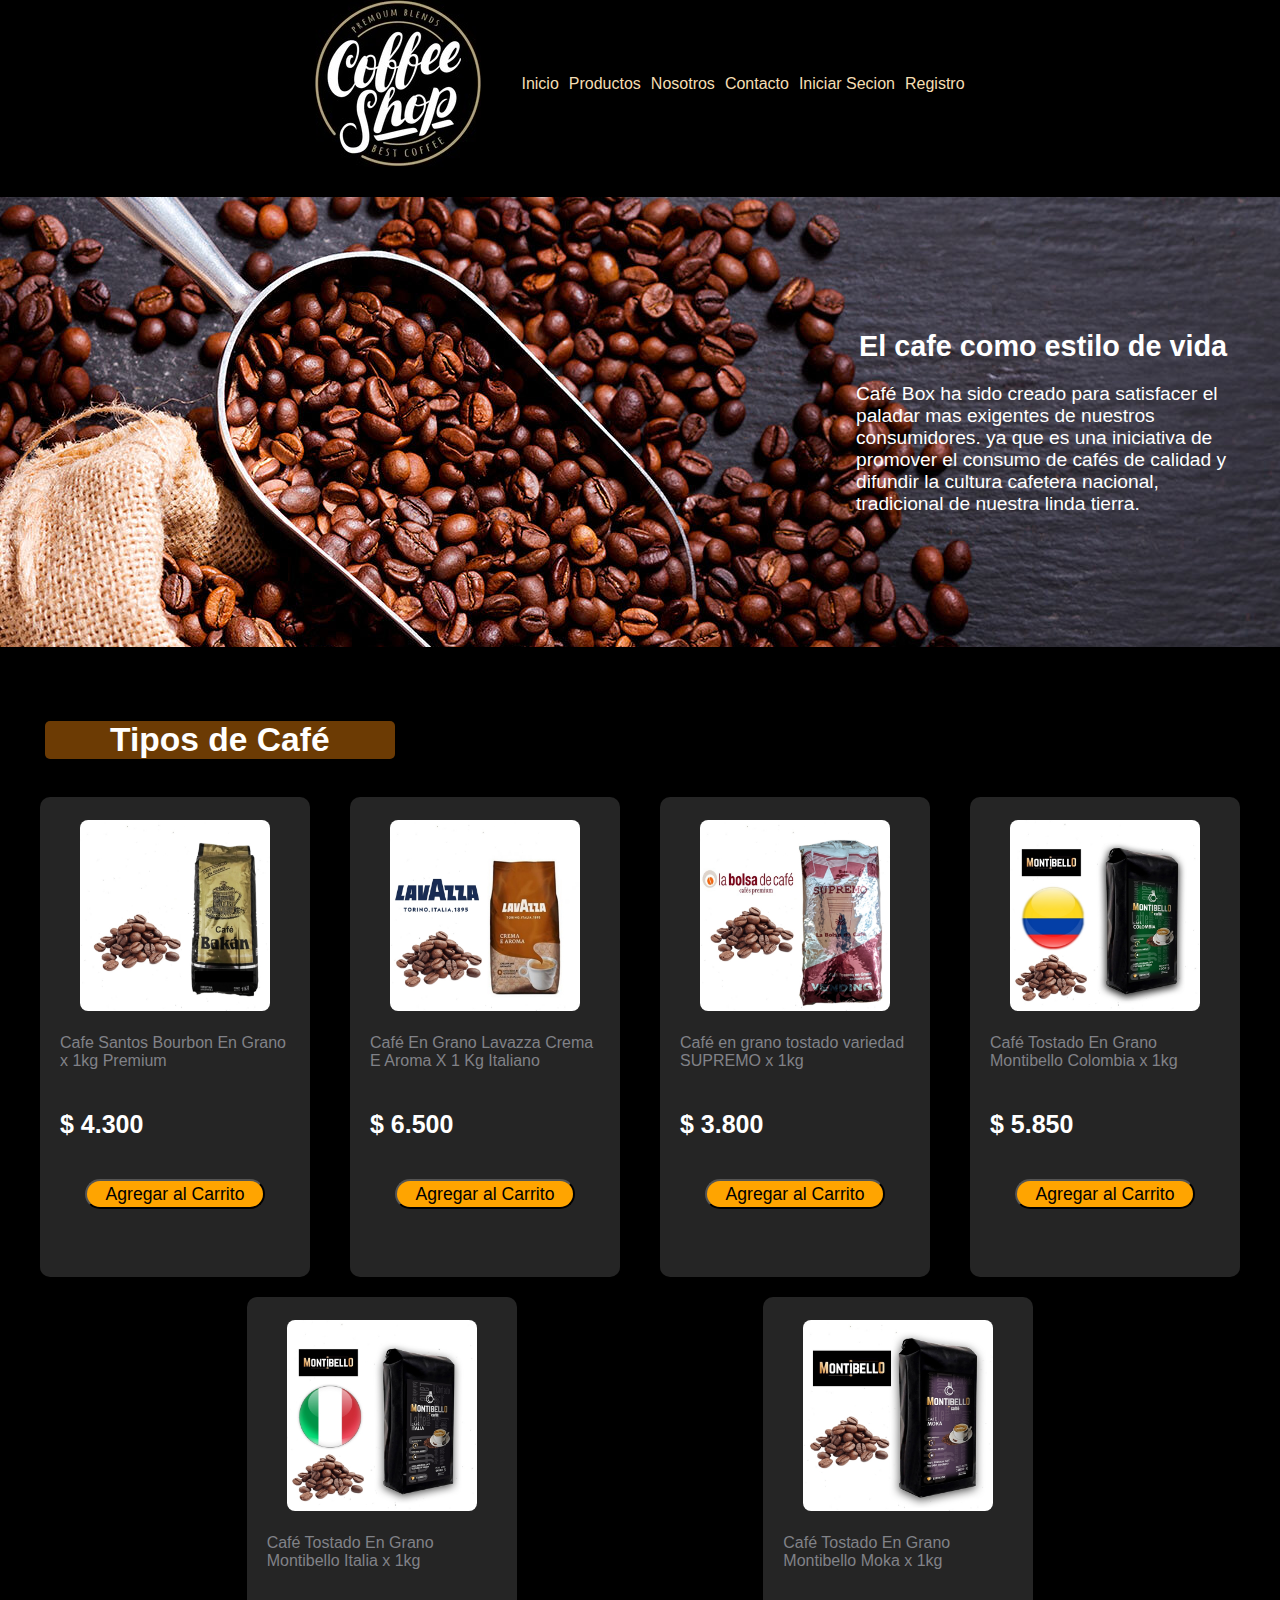
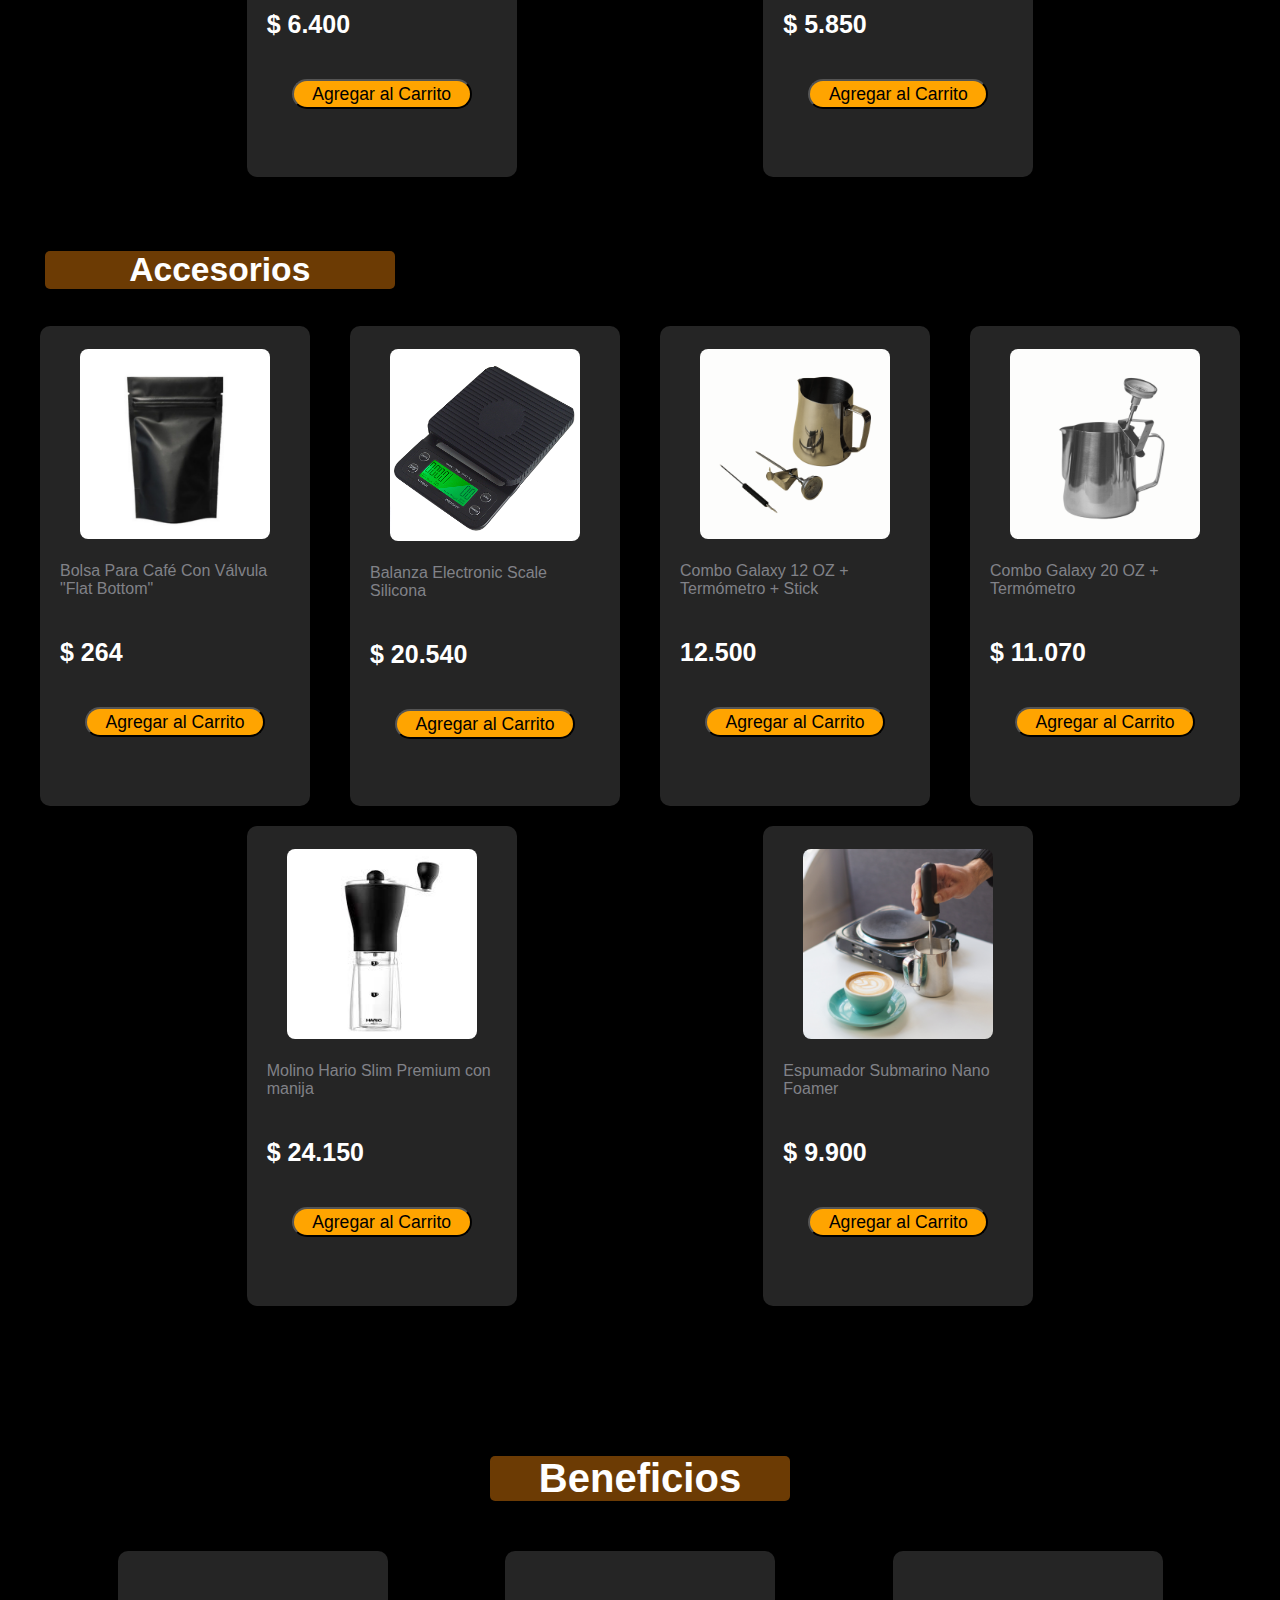
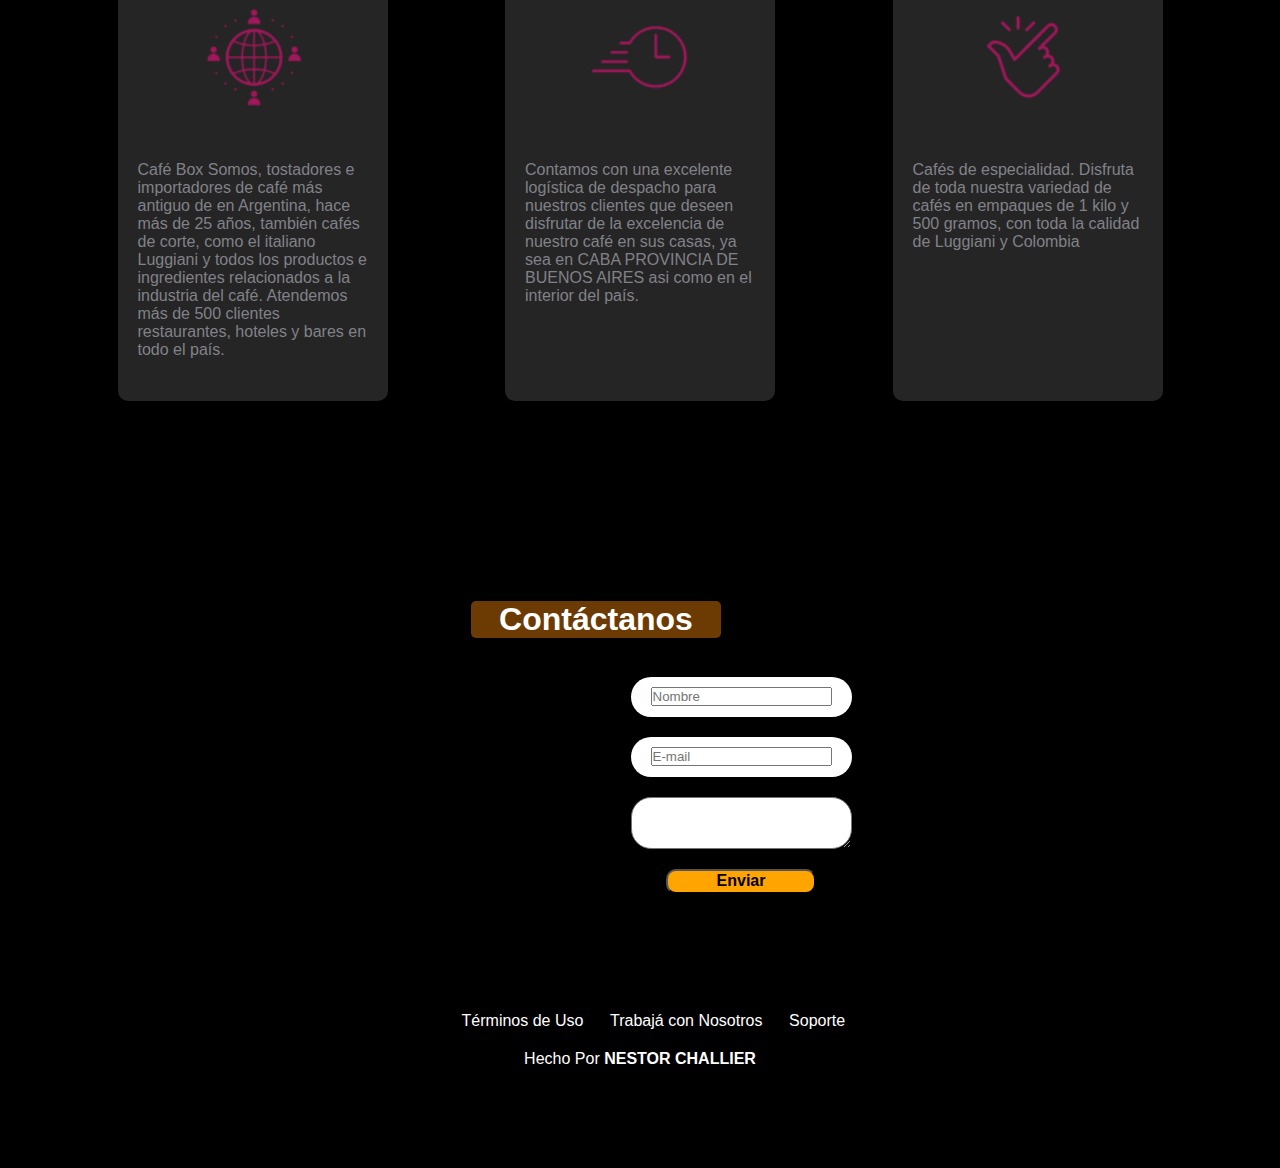
<file: index.html>
<!-- @format -->

<!DOCTYPE html>
<html lang="en">
  <head>
    <meta charset="UTF-8" />
    <meta http-equiv="X-UA-Compatible" content="IE=edge" />
    <meta name="viewport" content="width=device-width, initial-scale=1.0" />
    <link rel="stylesheet" href="./style.css" />
    <link rel="stylesheet" href="./mediaQueri.css">
    <title>CaféBox</title>
    <link rel="shortcut icon" href="./assets/LOGO,%20FAVICON/coffeeshop.jpg" type="image/x-icon" />
  </head>
  <body>
    <header id="header">
      <!-- inicia navBar -->
      <nav class="contein__navbar">
          <img src="./assets/LOGO, FAVICON/coffeeshop1.png" alt="logo de la empresa" />
        <label for="menu-toggle" class="menu-label">
          <img src="./assets/imgMenuHamburgusa/menu.png" alt="es una imagen del menu hamburguesa" class="img-menu-hambur"/>
        </label>
        <input type="checkbox" id="menu-toggle" />
          <ul class="navbar--list">
            <li><a href="#header">Inicio</a></li>
            <li><a href="#Productos">Productos</a></li>
            <li><a href="#nosotros">Nosotros</a></li>
            <li><a href="#contacto">Contacto</a></li>
            <li><a href="./iniciarSecion.html">Iniciar Secion</a></li>
            <li><a href="./registro.html">Registro</a></li>
          </ul>
      </nav>
    </header>
      <!-- termina naBvar -->
      <!-- inicia hero -->
      <section id="nosotros" class="hero">
        <div class="hero__container">
          <div class="descripcion__nosotros">
            <div class="description__nosotros--texto">
              <h2>El cafe como estilo de vida</h2>
              <p>
                Café Box ha sido creado para satisfacer el paladar mas exigentes de nuestros consumidores. ya que es una iniciativa de promover el consumo de cafés de calidad y difundir la cultura
                cafetera nacional, tradicional de nuestra linda tierra.
              </p>
            </div>
          </div>
        </div>

        <div class="container__nosotros--mobile">
        <div class="texto__nosotros--mobile">
              <h2>El cafe como estilo de vida</h2>
              <p>
                Café Box ha sido creado para satisfacer el paladar mas exigentes de nuestros consumidores. ya que es una iniciativa de promover el consumo de cafés de calidad y difundir la cultura
                cafetera nacional, tradicional de nuestra linda tierra.
              </p>
            </div>
          </div>
      </section>


      <!-- termina hero -->
      <!-- inicia productos cafe -->
      <section id="Productos" class="conteiner">
        <article class="article__conteiner--cafe">
          <div class="textDescripcion">
            <h2>Tipos de Café</h2>
          </div>
          <div class="productos">
            <div class="productos__cafe">
              <div class="bg--card card">
                <img src="./assets/CAFE/Cafe Santos Bourbon En Grano x 1kg.jpg" alt="" class="img__produc1" />
                <div class="contenier__description--card">
                  <p>Cafe Santos Bourbon En Grano x 1kg Premium</p>
                  <strong>$ 4.300</strong>
                  <div class="btn-add">
                    <button>Agregar al Carrito</button>
                  </div>
                </div>
              </div>
            </div>
            <div class="productos__cafe">
              <div class="bg--card card">
                <img src="./assets/CAFE/Café En Grano Lavazza Crema E Aroma X 1 Kg Italiano.jpg" alt="" class="img__produc1" />
                <div class="contenier__description--card">
                  <p>Café En Grano Lavazza Crema E Aroma X 1 Kg Italiano</p>
                  <strong> $ 6.500</strong>
                  <div class="btn-add">
                    <button>Agregar al Carrito</button>
                  </div>
                </div>
              </div>
            </div>
            <div class="productos__cafe">
              <div class="bg--card card">
                <img src="./assets/CAFE/Café en grano tostado variedad SUPREMO x 1kg.jpg" alt="" class="img__produc1" />
                <div class="contenier__description--card">
                  <p>Café en grano tostado variedad SUPREMO x 1kg</p>
                  <strong>$ 3.800</strong>
                  <div class="btn-add">
                    <button>Agregar al Carrito</button>
                  </div>
                </div>
              </div>
            </div>
            <div class="productos__cafe">
              <div class="bg--card card">
                <img src="./assets/CAFE/Café Tostado En Grano Premium Montibello Colombia x 1kg.jpg" alt="" class="img__produc1" />
                <div class="contenier__description--card">
                  <p>Café Tostado En Grano Montibello Colombia x 1kg</p>
                  <strong>$ 5.850</strong>
                  <div class="btn-add">
                    <button>Agregar al Carrito</button>
                  </div>
                </div>
              </div>
            </div>
            <div class="productos__cafe">
              <div class="bg--card card">
                <img src="./assets/CAFE/Café Tostado En Grano Premium Montibello Italia x 1kg.jpg" alt="" class="img__produc1" />
                <div class="contenier__description--card">
                  <p>Café Tostado En Grano Montibello Italia x 1kg</p>
                  <strong>$ 6.400</strong>
                  <div class="btn-add">
                    <button>Agregar al Carrito</button>
                  </div>
                </div>
              </div>
            </div>
            <div class="productos__cafe">
              <div class="bg--card card">
                <img src="./assets/CAFE/Café Tostado En Grano Premium Montibello Moka x 1kg.jpg" alt="" class="img__produc1" />
                <div class="contenier__description--card">
                  <p>Café Tostado En Grano Montibello Moka x 1kg</p>
                  <strong>$ 5.850</strong>
                  <div class="btn-add">
                    <button>Agregar al Carrito</button>
                  </div>
                </div>
              </div>
            </div>
          </div>
        </article>
        <!-- termina productos cefe -->
        <div class="textDescripcion">
          <h2>Accesorios</h2>
        </div>

        <!-- inicia accesorios cafe -->
        <article class="section__conteiner--accesorios">
          <div class="productos">
            <div class="productos__cafe">
              <div class="bg--card card">
                <img src="./assets/ACCESORIOS/BOLSA PARA CAFÉ CON VÁLVULA STAND UP.png" alt="" class="img__produc1" />
                <div class="contenier__description--card">
                  <p>Bolsa Para Café Con Válvula "Flat Bottom"</p>
                  <strong>$ 264</strong>
                  <div class="btn-add">
                    <button>Agregar al Carrito</button>
                  </div>
                </div>
              </div>
            </div>
            <div class="productos__cafe">
              <div class="bg--card card">
                <img src="./assets/ACCESORIOS/Balanza.png" alt="" class="img__produc1" />
                <div class="contenier__description--card">
                  <p>Balanza Electronic Scale Silicona</p>
                  <strong>$ 20.540</strong>
                  <div class="btn-add">
                    <button>Agregar al Carrito</button>
                  </div>
                </div>
              </div>
            </div>
            <div class="productos__cafe">
              <div class="bg--card card">
                <img src="./assets/ACCESORIOS/COMBO GALAXY 12 OZ mas TERMÓMETRO mas STICK.png" alt="" class="img__produc1" />
                <div class="contenier__description--card">
                  <p>Combo Galaxy 12 OZ + Termómetro + Stick</p>
                  <strong>12.500</strong>
                  <div class="btn-add">
                    <button>Agregar al Carrito</button>
                  </div>
                </div>
              </div>
            </div>
            <div class="productos__cafe">
              <div class="bg--card card">
                <img src="./assets/ACCESORIOS/COMBO GALAXY 20 OZ mas TERMÓMETO.png" alt="" class="img__produc1" />
                <div class="contenier__description--card">
                  <p>Combo Galaxy 20 OZ + Termómetro</p>
                  <strong>$ 11.070</strong>
                  <div class="btn-add">
                    <button>Agregar al Carrito</button>
                  </div>
                </div>
              </div>
            </div>
            <div class="productos__cafe">
              <div class="bg--card card">
                <img src="./assets/ACCESORIOS/MOLINO HARIO SLIM.jpg" alt="" class="img__produc1" />
                <div class="contenier__description--card">
                  <p>Molino Hario Slim Premium con manija</p>
                  <strong>$ 24.150</strong>
                  <div class="btn-add">
                    <button>Agregar al Carrito</button>
                  </div>
                </div>
              </div>
            </div>
            <div class="productos__cafe">
              <div class="bg--card card">
                <img src="./assets/ACCESORIOS/ESPUMADOR SUBMINIMAL NANO FOAMER.png" alt="" class="img__produc1" />
                <div class="contenier__description--card">
                  <p>Espumador Submarino Nano Foamer</p>
                  <strong>$ 9.900</strong>
                  <div class="btn-add">
                    <button>Agregar al Carrito</button>
                  </div>
                </div>
              </div>
            </div>
          </div>
        </article>
      </section>
      <!-- termina accesorios cafe -->
      <!-- inicia beneficos -->
      <section>
      <div class="container__beneficios">
      <h2>Beneficios</h2>
        <div class="beneficios__cafe">
          <div class="bg--card card">
            <img class="img__card--beneficios" src="./assets/LOGO, FAVICON/5-80x80.png" alt="">
              <div class="contenier__description--card">
              <p>Café Box Somos, tostadores e importadores de café más antiguo de en Argentina, hace más de 25 años, también cafés de corte, como el italiano Luggiani y todos los productos e ingredientes relacionados a la industria del café. Atendemos más de 500 clientes restaurantes, hoteles y bares en todo el país.</p>
          </div>
        </div>

          <div class="bg--card card">
              <img class="img__card--beneficios" src="./assets/LOGO, FAVICON/3-80x80.png" alt="">
              <div class="contenier__description--card">
              <p>Contamos con una excelente logística de despacho para nuestros clientes que deseen disfrutar de la excelencia de nuestro café en sus casas, ya sea en CABA PROVINCIA DE BUENOS AIRES asi como en el interior del país.</p>
          </div>
        </div>

          <div class="bg--card card">
            <img class="img__card--beneficios" src="./assets/LOGO, FAVICON/2-80x80.png" alt="">            
              <div class="contenier__description--card">
              <p>Cafés de especialidad. Disfruta de toda nuestra variedad de cafés en empaques de 1 kilo y 500 gramos, con toda la calidad de Luggiani y Colombia
              </p>
          </div>
        </div>
      </div>
    </div>
      </section>

      <!-- inicia contacto -->
      <section id="contacto">
        <div class="containerContacto">
        <h2>Contáctanos</h2>
        <div class="containerContacto__text">
          <div class="contacto">
          <iframe src="https://www.google.com/maps/embed?pb=!1m14!1m12!1m3!1d6577.481946419439!2d-58.61788576876393!3d-34.48409475000716!2m3!1f0!2f0!3f0!3m2!1i1024!2i768!4f13.1!5e0!3m2!1ses-419!2sar!4v1668311094107!5m2!1ses-419!2sar" width="250" height="250" style="border:0;" allowfullscreen="" loading="lazy" referrerpolicy="no-referrer-when-downgrade"></iframe>
        </div>
      <form>
        <div class="container__formulario">
      <div class="container__form__input">
        <input type="text" name="nombre" id="nombre" placeholder="Nombre" required="" />
      </div>
      <div class="container__form__input">
        <input type="email" name="email" id="email" placeholder="E-mail" required="" />
      </div>
      <textarea name="mensaje" placeholder="Mensaje" class="textarea" required=""> </textarea>
      <input type="submit" value="Enviar" class="input__submit" />
      </form>
    </div>
    </div>
      </section>
    </header>
    <!-- inicia footer -->
    <footer>
      <div class="container__footer">
      <ul class="enlaces">
        <li><a href="#">Términos de Uso</a></li>
        <li><a href="#">Trabajá con Nosotros</a></li>
        <li><a href="#">Soporte</a></li>
      </ul>
      <p>
        Hecho Por <b>NESTOR CHALLIER</b>
      </p>
    </div>
    </footer>
  </body>
</html>
</file>
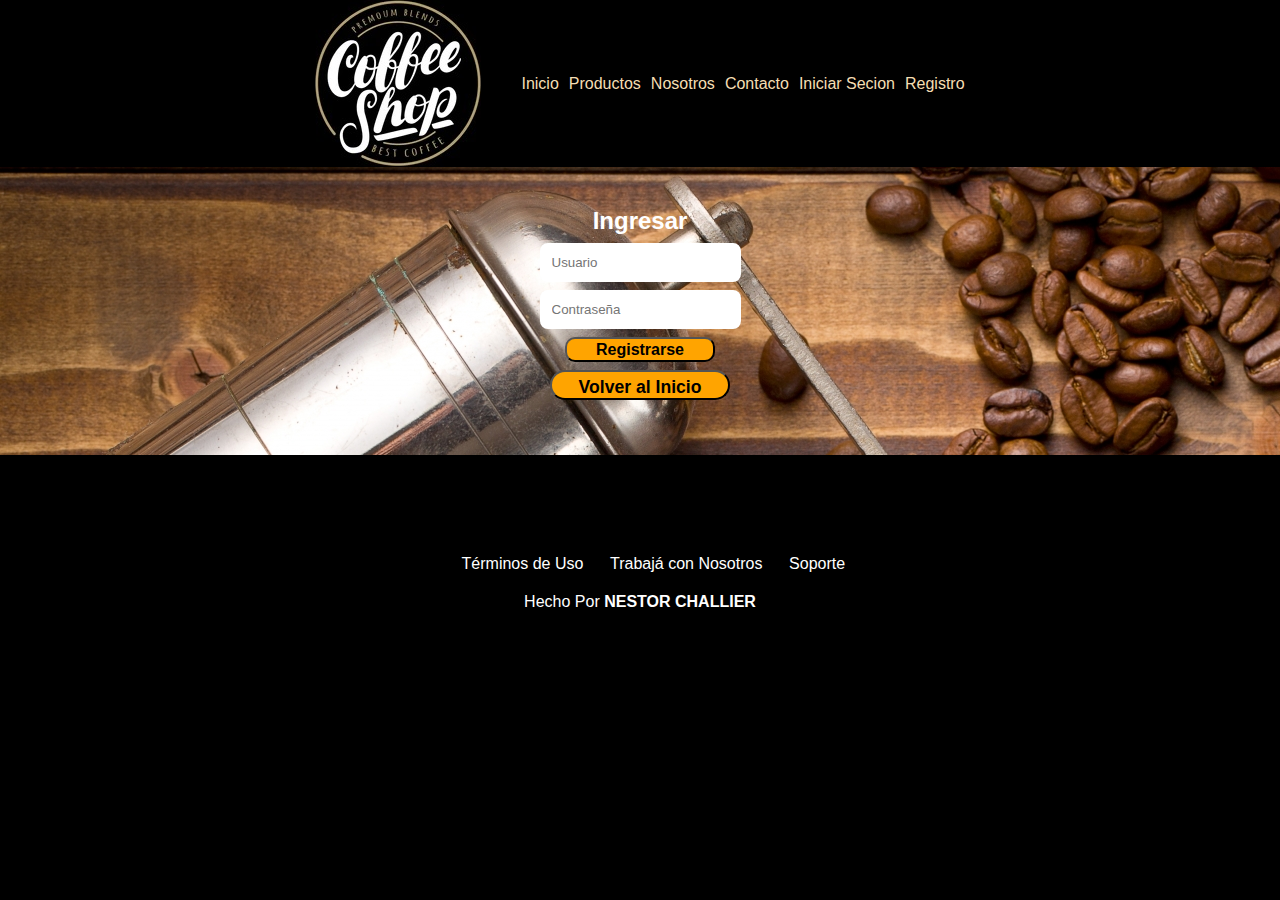
<file: iniciarSecion.html>
<!-- @format -->

<!DOCTYPE html>
<html lang="en">
  <head>
    <meta charset="UTF-8" />
    <meta http-equiv="X-UA-Compatible" content="IE=edge" />
    <meta name="viewport" content="width=device-width, initial-scale=1.0" />
    <link rel="stylesheet" href="./style.css" />
    <link rel="stylesheet" href="./mediaQueri.css">
    <title>CaféBox</title>
    <link rel="shortcut icon" href="./assets/LOGO,%20FAVICON/coffeeshop.jpg" type="image/x-icon" />
  </head>
  <body>
    <header id="header">
      <!-- inicia navBar -->
       <nav class="contein__navbar">
          <img src="./assets/LOGO, FAVICON/coffeeshop1.png" alt="logo de la empresa" />
        <label for="menu-toggle" class="menu-label">
          <img src="./assets/imgMenuHamburgusa/menu.png" alt="es una imagen del menu hamburguesa" class="img-menu-hambur"/>
        </label>
        <input type="checkbox" id="menu-toggle" />
          <ul class="navbar--list">
            <li><a href="./#header">Inicio</a></li>
            <li><a href="./#Productos">Productos</a></li>
            <li><a href="./#nosotros">Nosotros</a></li>
            <li><a href="./#contacto">Contacto</a></li>
            <li><a href="./iniciarSecion.html">Iniciar Secion</a></li>
            <li><a href="./registro.html">Registro</a></li>
          </ul>
      </nav>
      </header>
      <!-- termina naBvar -->
     <form>
        <div class="container__registro">
            <h2>Ingresar</h2>
            <div>
              <input class="registrarme" name="Usuario" id="usuario" type="text" placeholder="Usuario">
            </div>
            <div>
              <input class="registrarme" name="password" id="contraseña" type="password" placeholder="Contraseña">
            </div>

            <a href="./index.html"><input type="submit" value="Registrarse" class="input__submit"></a>
            
            <button class="btn-add btn "><a href="./index.html">Volver al Inicio</a></button>
          </div>
      </form>

    <!-- inicia footer -->
     <footer>
      <div class="container__footer">
      <ul class="enlaces">
        <li><a href="#">Términos de Uso</a></li>
        <li><a href="#">Trabajá con Nosotros</a></li>
        <li><a href="#">Soporte</a></li>
      </ul>
      <p>
        Hecho Por <b>NESTOR CHALLIER</b>
      </p>
    </div>
    </footer>
  </body>
</html>
</file>
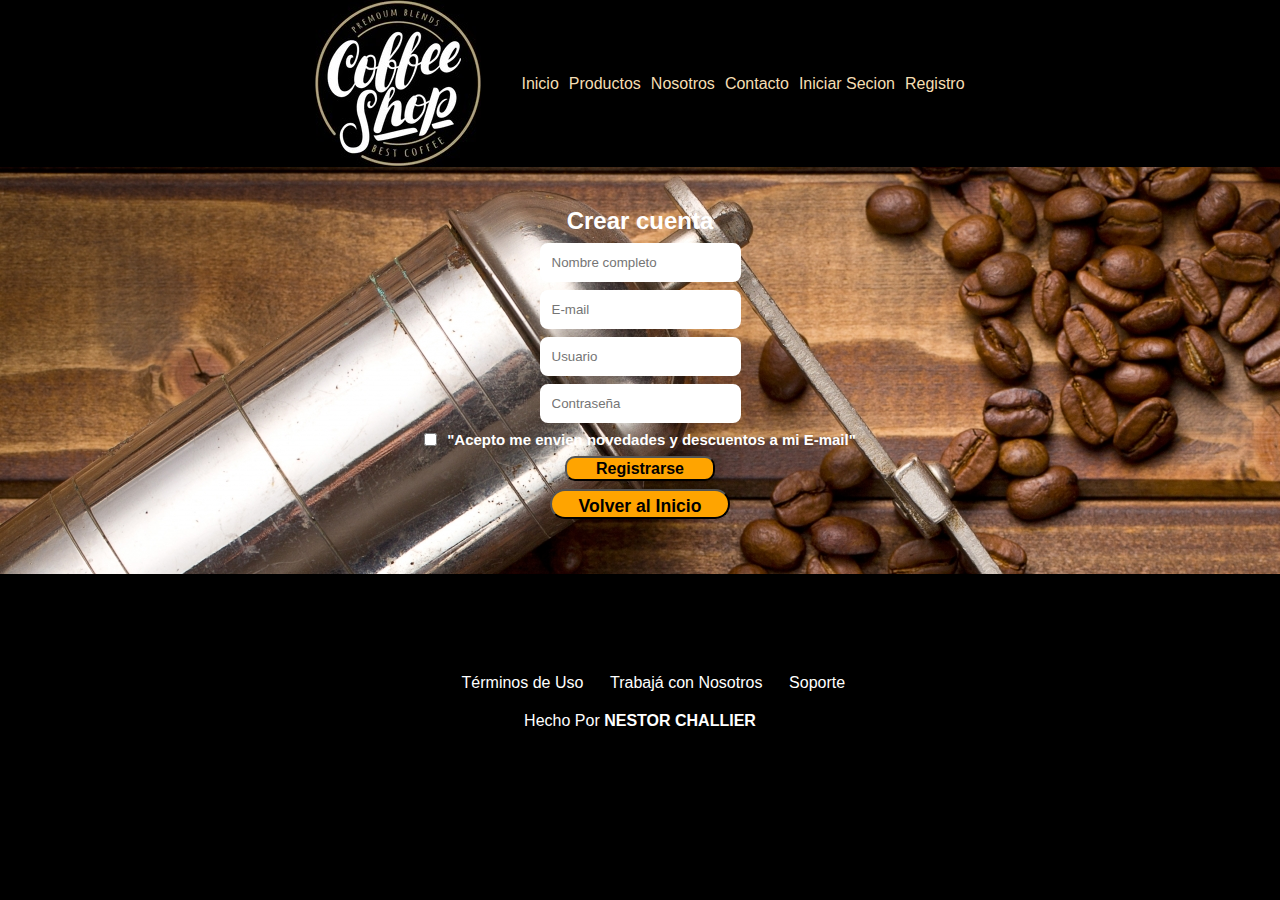
<file: registro.html>
<!-- @format -->

<!DOCTYPE html>
<html lang="en">
  <head>
    <meta charset="UTF-8" />
    <meta http-equiv="X-UA-Compatible" content="IE=edge" />
    <meta name="viewport" content="width=device-width, initial-scale=1.0" />
    <link rel="stylesheet" href="./style.css" />
    <link rel="stylesheet" href="./mediaQueri.css">
    <title>CaféBox</title>
    <link rel="shortcut icon" href="./assets/LOGO,%20FAVICON/coffeeshop.jpg" type="image/x-icon" />
  </head>
  <body>
    <header id="header">
      <!-- inicia navBar -->
      <nav class="contein__navbar">
          <img src="./assets/LOGO, FAVICON/coffeeshop1.png" alt="logo de la empresa" />
        <label for="menu-toggle" class="menu-label">
          <img src="./assets/imgMenuHamburgusa/menu.png" alt="es una imagen del menu hamburguesa" class="img-menu-hambur"/>
        </label>
        <input type="checkbox" id="menu-toggle" />
          <ul class="navbar--list">
            <li><a href="./#header">Inicio</a></li>
            <li><a href="./#Productos">Productos</a></li>
            <li><a href="./#nosotros">Nosotros</a></li>
            <li><a href="./#contacto">Contacto</a></li>
            <li><a href="./iniciarSecion.html">Iniciar Secion</a></li>
            <li><a href="./registro.html">Registro</a></li>
          </ul>
      </nav>
    </header>
      <!-- termina naBvar -->
    </header>
    <form>
        <div class="container__registro">
            <h2>Crear cuenta</h2>
            <div>
              <input class="registrarme" name="name" id="name" type="text" placeholder="Nombre completo">
            </div>
            <div>
              <input class="registrarme" name="correo" id="correo" type="text" placeholder="E-mail" >
            </div>
            <div>
              <input class="registrarme" name="Usuario" id="usuario" type="text" placeholder="Usuario">
            </div>
            <div>
              <input class="registrarme" name="password" id="contraseña" type="password" placeholder="Contraseña">
            </div>

            <div class="check__novedades">
              <input type="checkbox" id="checkbox1">
              <label for="checkbox1" class="label-registrarse">"Acepto me envien novedades y descuentos a mi E-mail"</label>
            </div>

            <a href="./index.html"><input type="submit" value="Registrarse" class="input__submit"></a>
            <button class="btn-add btn "><a href="./index.html">Volver al Inicio</a></button>
          </div>
      </form>
      
    <!-- inicia footer -->
        <footer>
      <div class="container__footer">
      <ul class="enlaces">
        <li><a href="#">Términos de Uso</a></li>
        <li><a href="#">Trabajá con Nosotros</a></li>
        <li><a href="#">Soporte</a></li>
      </ul>
      <p>
        Hecho Por <b>NESTOR CHALLIER</b>
      </p>
    </div>
    </footer>
  </body>
</html>
</file>
<file: style.css>
@import url(<link href="https://fonts.googleapis.com/css2?family=Poppins:wght@300;400&display=swap" rel="stylesheet">);

* {
  margin: 0;
  padding: 0;
  box-sizing: border-box;
  font-family: "Poppins", sans-serif;
  list-style-type: none;
  text-decoration: none;
}

:root {
  --background: #000000;
  --color-text: #000000;
  --bg-card: #979DAC;
  --colores-iconos: #ffa400;
  --color: #fc2933;
  --color-text: #ffffff;
  --btn: linear-gradient(90deg, rgb(255, 123, 0) 20%, rgb(251, 47, 16) 95%);
  --bg-card: rgba(37, 37, 37, 1);
}

body {
  width: 100%;
  margin: auto;
  background: var(--background);
  max-width: 1900px;
}

/*CONTENEDORES GENERALES*/

.conteiner {
  margin: 20px;
}

.containerContacto {
  display: flex;
  justify-content: space-between;
  gap: 20px;
  margin: 20px;
}

.containerContacto__text h2,
p {
  color: white;
}

/*NAVBAR*/
.img-menu-hambur {
  width: 35px;
  height: 40px;
}

#menu-toggle,
.menu-label {
  display: none;
}

#cart-toggle:checked+.cart {
  display: flex;
}

.contein__navbar {
  width: 100%;
  display: flex;
  align-items: center;
  justify-content: center;
  gap: 40px;
}

.navbar--list a {
  color: wheat;
}

.navbar--list {
  display: flex;
  gap: 10px;
  align-items: center;
  justify-content: center;
  text-decoration: none;
  list-style: none;
}

/*HERO*/
.hero__container {
  width: 100%;
  height: 450px;
  background-image: url("./assets/HERO  CAFE/Banner-Café.jpg");
  background-repeat: no-repeat;
  margin: 30px 0px;
}

.descripcion__nosotros {
  width: 100%;
  display: flex;
  justify-content: flex-end;

}

.description__nosotros--texto {
  width: 30%;
  height: 450px;
  display: flex;
  flex-direction: column;
  align-items: center;
  justify-content: center;
  gap: 20px;
  font-size: 1.20rem;
  margin-right: 45px;
  padding: 5px;

}

.textDescripcion {
  max-width: 350px;
  display: flex;
  justify-content: center;
  color: var(--color-text);
  margin: 6% 2% 3% 2%;
  background-color: #6c3b04;
  border-radius: 5px;
  font-size: 1.40em;
}

.productos {
  display: flex;
  justify-content: space-evenly;
  flex-wrap: wrap;

  gap: 20px;
}

/*CARD*/
.bg--card {
  background-color: var(--bg-card);
  border-radius: 10px;
}

.card {
  width: 270px;
  display: flex;
  flex-direction: column;
  align-items: center;
  gap: 20px;
  padding: 20px;
}

/*PRODUCTOS*/
.img__produc1 {
  width: 190px;
  border-radius: 8px;
  margin: 3px;
}

.productos__cafe {
  display: flex;
  height: 480px;
}

.productos__cafe,
.bg--card {
  transition: all 200ms;
  position: relative;
}

.productos__cafe:hover,
.bg--card:hover {
  transform: scale(1.15);
  z-index: 2;
  border: solid 1px whitesmoke;
}

p,
strong,
h2 {
  color: white;
}

.contenier__description--card {
  display: flex;
  flex-direction: column;
  gap: 40px;
}

.contenier__description--card strong {
  font-size: 25px;
  font-weight: 600;
}

.contenier__description--card p {
  color: #818288;
}

.container__nosotros--mobile {
  width: 100%;
  display: flex;
  justify-content: center;
}

.texto__nosotros--mobile {
  width: 75%;
  display: flex;
  align-items: center;
  flex-direction: column;
  background-color: var(--bg-card);
  font-size: 1.25rem;
  border-radius: 20px;
  padding: 15px;
}

.texto__nosotros--mobile p {
  color: #818288;
  margin-top: 25px;
}

button {
  width: 180px;
  height: 30px;
  border-radius: 15px;
  cursor: pointer;
  background-color: #ffa400;
  font-weight: 500;
  font-size: 1.1em;
}

.btn-add {
  display: flex;
  align-items: center;
  flex-direction: column;
  justify-content: flex-end;
  margin-bottom: 15px;
  color: black;
}

/* beneficios */

.container__beneficios {
  width: 100%;
  display: flex;
  flex-direction: column;
  align-items: center;
  margin-top: 150px;
  margin-bottom: 50px;
}

.container__beneficios h2 {
  width: 300px;
  background-color: #6c3b04;
  display: flex;
  flex-direction: column;
  align-items: center;
  font-size: 2.5em;
  border-radius: 5px;
}


.beneficios__cafe {
  width: 100%;
  display: flex;
  justify-content: space-evenly;
  height: 450px;
  margin: 50px 0px 150px 0px;
}

.img__card--beneficios {
  width: 100px;
  margin: 35px 0px;
}

/* CONTACTO */
.containerContacto {
  width: 90%;
  display: flex;
  justify-content: center;
  flex-direction: column;
  align-items: center;
}

.containerContacto h2 {
  display: flex;
  justify-content: center;
  flex-direction: column;
  align-items: center;
  width: 250px;
  color: white;
  background-color: #6c3b04;
  border-radius: 5px;
  font-size: 2em;
}

.containerContacto__text {
  width: 100%;
  display: flex;
  justify-content: center;
  align-items: center;
  gap: 40px;
}

.container__formulario {
  width: 100%;
  display: flex;
  flex-direction: column;
  justify-content: center;
  align-items: center;
  gap: 20px;
}

.container__form__input {
  display: flex;
  align-items: center;
  width: 100%;
  height: 40px;
  background-color: white;
  padding: 0px 20px;
  gap: 100px;
  border-radius: 20px;
}

.container--Contacto {
  display: flex;
  flex-direction: column;
  align-items: center;
  gap: 40px;
}

.input__submit {
  width: 150px;
  border-radius: 10px;
  height: 25px;
  font-weight: 600;
  font-size: 1em;
  color: black;
  background-color: #ffa400;
}

.btn a {
  color: #000000;
  font-weight: 600;
}

.textarea {
  width: 100%;
  border-radius: 20px;
  padding: 10px;
  color: #000000;
}

/* iniciar secion */

.container__iniciarSecion {
  height: 100%;
  display: flex;
  justify-content: center;
  align-items: center;
  flex-direction: column;
  gap: 8px;
  padding: 40px 0;
  background-image: url("./assets/HERO  CAFE/lB6-m1s-Cafe-molido-0-19880007_m.jpg");
}



/* registro */
.container__registro {
  height: 100%;
  width: 100%;
  display: flex;
  justify-content: center;
  align-items: center;
  flex-direction: column;
  gap: 8px;
  padding: 40px 0;
  background-image: url("./assets/HERO  CAFE/cafe-molido-cafe-grano_7703.jpg");
}

.registrarme {
  width: 100%;
  padding: 10px;
  border: solid 2px white;
  color: black;
  border-radius: 8px;
}

.check__novedades {
  display: flex;
  justify-content: center;
  align-items: center;
  gap: 10px;
  color: white;
}

.label-registrarse {
  font-size: 15px;
  font-weight: 600;
  color: var(--color1);
}

/* footer */

footer {
  color: white;
  display: flex;
  flex-direction: row;
  justify-content: center;
  text-align: center;
  display: inline;
}

.enlaces {
  display: flex;
  justify-content: center;
  text-indent: 20pt;
  margin-bottom: 20px;
}

.enlaces a {
  color: white;
}

.container__footer {
  margin: 100px;
}
</file>
<file: mediaQueri.css>
@media (max-width: 900px) {
  .navbar--list {
    position: absolute;
    top: 195px;
    left: 15%;
    right: 15%;
    width: 60%;
    flex-direction: column;
    background-color: rgb(59, 58, 57);
    border: 4px solid var(--secondary);
    border-top: 0px;
    border-radius: 0 0 15px 15px;
    align-items: flex-end;
    padding: 25px 30px;
    gap: 15px;
    z-index: 2;
    display: none;
  }

  .navbar--list a {
    font-size: 18px;
  }

  .menu-label {
    display: flex;
    cursor: pointer;
  }

  #menu-toggle:checked+.navbar--list {
    display: flex;
  }

  .beneficios__cafe {
    display: flex;
    justify-content: space-evenly;
    flex-wrap: wrap;
    gap: 10px;
    margin-bottom: 300px;
  }

  .contenier__description--card p {
    font-size: 1.3rem;
  }
}

@media (max-width: 549px) {
  .containerContacto {
    margin-top: 550px;
  }
}

@media (max-width: 900px) {
  .description__nosotros--texto {
    display: none;
  }
}

@media (min-width: 900px) {
  .container__nosotros--mobile {
    display: none;
  }
}

@media (max-width: 829px) {
  .containerContacto__text {
    width: 100%;
    display: flex;
    flex-direction: column;
    justify-content: center;
    align-items: center;
    gap: 40px;
  }

  .containerContacto h2 {
    margin-top: 350px;
  }
}
</file>
